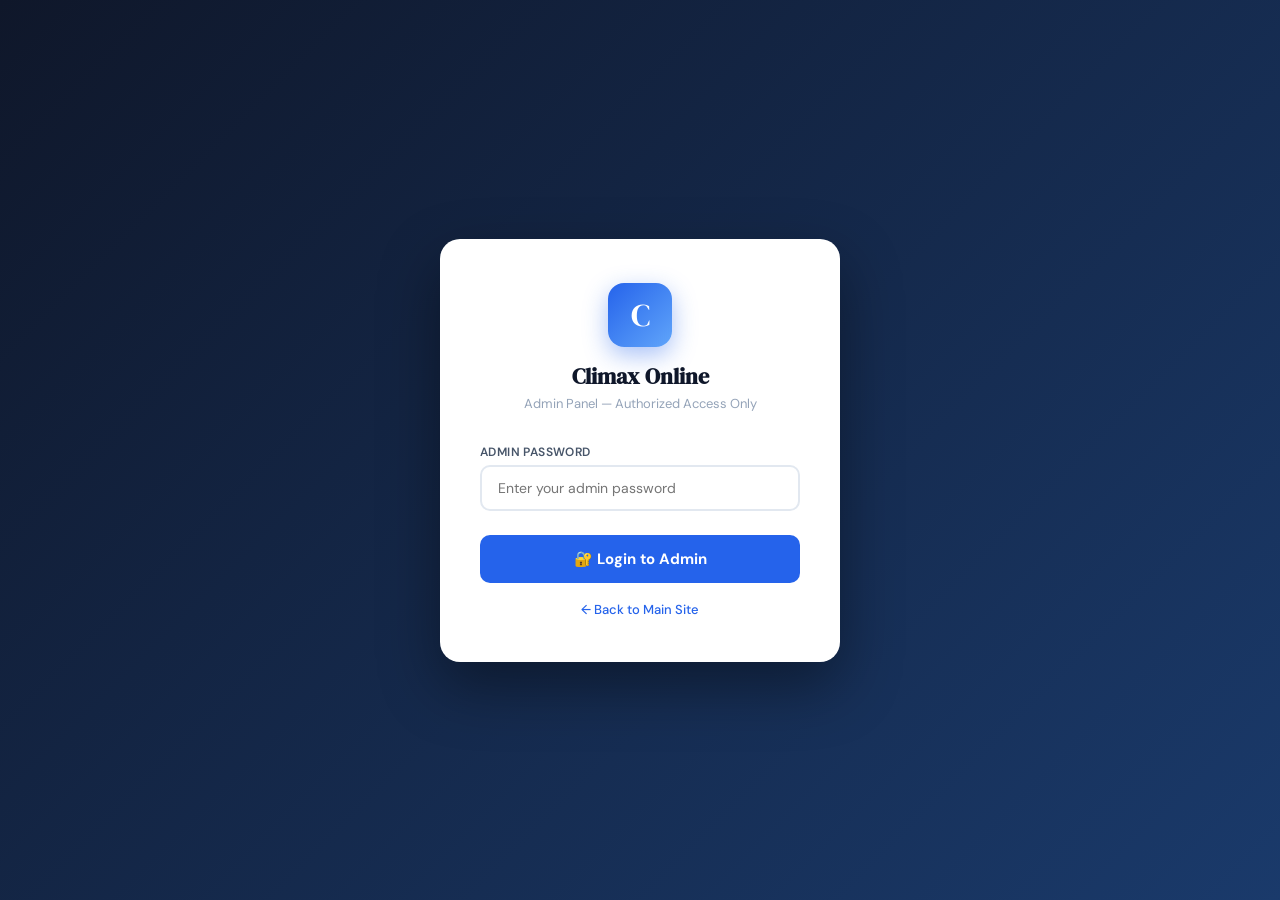
<file: admin/dashboard.html>
<!DOCTYPE html>
<html lang="en">
<head>
  <meta charset="UTF-8"/>
  <meta name="viewport" content="width=device-width, initial-scale=1.0"/>
  <title>Admin Dashboard — Climax Online</title>
  <link href="https://fonts.googleapis.com/css2?family=DM+Serif+Display&family=DM+Sans:wght@400;500;600;700&display=swap" rel="stylesheet">
  <style>
    :root{--blue:#2563eb;--blue-d:#1d4ed8;--blue-l:#eff6ff;--blue-t:#dbeafe;--navy:#0f172a;--gray50:#f8fafc;--gray100:#f1f5f9;--gray200:#e2e8f0;--gray400:#94a3b8;--gray600:#475569;--gray800:#1e293b;--red:#ef4444;--green:#16a34a;--gold:#f59e0b;--r:10px}
    *{box-sizing:border-box;margin:0;padding:0}
    body{font-family:'DM Sans',sans-serif;background:var(--gray50);color:var(--gray800);min-height:100vh;font-size:13.5px}
    .hdr{background:var(--navy);padding:12px 24px;display:flex;align-items:center;justify-content:space-between;position:sticky;top:0;z-index:200;box-shadow:0 2px 12px rgba(0,0,0,0.3)}
    .hdr-logo{font-family:'DM Serif Display',serif;color:#fff;font-size:19px}
    .hdr-logo span{color:var(--gold);font-size:11px;display:block;font-family:'DM Sans',sans-serif;font-weight:500}
    .hdr-actions{display:flex;gap:8px;align-items:center}
    .btn{padding:7px 14px;border-radius:7px;border:none;cursor:pointer;font-size:12.5px;font-weight:600;font-family:'DM Sans',sans-serif;transition:all 0.2s;text-decoration:none;display:inline-flex;align-items:center;gap:5px}
    .btn-danger{background:#fef2f2;color:var(--red);border:1px solid #fecaca}.btn-danger:hover{background:var(--red);color:#fff}
    .btn-success{background:#f0fdf4;color:var(--green);border:1px solid #bbf7d0}.btn-success:hover{background:var(--green);color:#fff}
    .btn-ghost{background:rgba(255,255,255,0.1);color:#fff}.btn-ghost:hover{background:rgba(255,255,255,0.2)}
    .btn-sm{padding:5px 10px;font-size:11.5px}
    .wrap{max-width:1200px;margin:0 auto;padding:20px}
    .stats{display:grid;grid-template-columns:repeat(5,1fr);gap:10px;margin-bottom:20px}
    .stat-card{background:#fff;border-radius:var(--r);padding:14px;border:1px solid var(--gray200);text-align:center}
    .stat-card .n{font-family:'DM Serif Display',serif;font-size:26px;color:var(--navy);display:block}
    .stat-card .l{font-size:10.5px;color:var(--gray400);font-weight:600;text-transform:uppercase;letter-spacing:0.4px;margin-top:2px}
    .layout{display:grid;grid-template-columns:1fr 370px;gap:20px;align-items:start}
    .form-panel{background:#fff;border-radius:var(--r);border:1px solid var(--gray200);overflow:hidden}
    .form-panel-hdr{background:linear-gradient(135deg,var(--navy),#1e3a5f);padding:16px 20px;color:#fff}
    .form-panel-hdr h2{font-family:'DM Serif Display',serif;font-size:17px}
    .form-panel-hdr p{font-size:11px;color:#bfdbfe;margin-top:2px}
    .form-body{padding:20px}
    .fsec{margin-bottom:20px;padding-bottom:20px;border-bottom:1px solid var(--gray100)}
    .fsec:last-child{border-bottom:none;margin-bottom:0;padding-bottom:0}
    .fsec-title{font-size:11px;font-weight:700;color:var(--blue);text-transform:uppercase;letter-spacing:0.6px;margin-bottom:12px;display:flex;align-items:center;gap:6px}
    .fsec-title::before{content:'';display:block;width:3px;height:14px;background:var(--blue);border-radius:2px}
    .fgrp{margin-bottom:11px}
    label{display:block;font-size:11px;font-weight:600;color:var(--gray600);margin-bottom:4px;text-transform:uppercase;letter-spacing:0.3px}
    input[type=text],input[type=url],select,textarea{width:100%;padding:9px 11px;border:1.5px solid var(--gray200);border-radius:7px;font-size:13px;outline:none;transition:border 0.2s;font-family:'DM Sans',sans-serif;color:var(--gray800);background:#fff}
    input:focus,select:focus,textarea:focus{border-color:var(--blue);background:#fafcff}
    textarea{resize:vertical}
    .frow{display:grid;grid-template-columns:1fr 1fr;gap:10px}
    .frow3{display:grid;grid-template-columns:1fr 1fr 1fr;gap:8px}
    .hint{font-size:11px;color:var(--gray400);margin-top:3px}
    .dyn-table{width:100%;border-collapse:collapse;margin-top:6px}
    .dyn-table th{font-size:11px;font-weight:600;color:var(--gray600);padding:6px 8px;background:var(--gray50);border:1px solid var(--gray200);text-align:left}
    .dyn-table td{padding:4px 5px;border:1px solid var(--gray200)}
    .dyn-table input{border:none;padding:5px 6px;font-size:12.5px;width:100%;background:transparent;outline:none;font-family:'DM Sans',sans-serif}
    .dyn-table input:focus{background:var(--blue-l);border-radius:4px}
    .del-row{background:none;border:none;color:var(--red);cursor:pointer;font-size:16px;padding:2px 6px;border-radius:4px;font-family:sans-serif}
    .del-row:hover{background:#fef2f2}
    .add-row-btn{margin-top:7px;padding:6px 12px;background:var(--gray50);border:1.5px dashed var(--gray200);border-radius:6px;font-size:12px;color:var(--gray600);cursor:pointer;width:100%;font-family:'DM Sans',sans-serif;font-weight:600;transition:all 0.2s}
    .add-row-btn:hover{border-color:var(--blue);color:var(--blue);background:var(--blue-l)}
    .img-tabs{display:flex;gap:6px;margin-bottom:8px}
    .img-tab{flex:1;padding:6px;border:1.5px solid var(--gray200);border-radius:6px;font-size:12px;font-weight:600;background:#fff;cursor:pointer;color:var(--gray600);text-align:center;transition:all 0.2s}
    .img-tab.active{border-color:var(--blue);background:var(--blue-l);color:var(--blue)}
    .upload-area{border:2px dashed var(--gray200);border-radius:8px;padding:14px;text-align:center;cursor:pointer;background:var(--gray50);transition:all 0.2s}
    .upload-area:hover{border-color:#60a5fa;background:var(--blue-l)}
    .upload-area input{display:none}
    .img-preview{max-width:100%;border-radius:6px;margin-top:8px;display:none;max-height:100px;object-fit:cover}
    .submit-row{display:flex;gap:8px;margin-top:14px}
    .submit-btn{flex:1;padding:12px;background:var(--blue);color:#fff;border:none;border-radius:8px;font-size:14px;font-weight:700;cursor:pointer;font-family:'DM Sans',sans-serif;transition:background 0.2s}
    .submit-btn:hover{background:var(--blue-d)}
    .submit-btn:disabled{background:var(--gray400);cursor:not-allowed}
    .reset-btn{padding:12px 14px;background:var(--gray100);color:var(--gray600);border:1px solid var(--gray200);border-radius:8px;font-size:13px;cursor:pointer;font-family:'DM Sans',sans-serif}
    .toast{border-radius:7px;padding:9px 13px;font-size:13px;margin-top:10px;display:none;font-weight:600;text-align:center}
    .toast-ok{background:#f0fdf4;color:var(--green);border:1px solid #bbf7d0}
    .toast-err{background:#fef2f2;color:var(--red);border:1px solid #fecaca;font-weight:400}
    .edit-banner{background:linear-gradient(135deg,#fef9c3,#fde68a);border:1px solid #f59e0b;border-radius:7px;padding:9px 13px;font-size:12.5px;color:#92400e;font-weight:600;margin-bottom:12px;display:none}
    .list-panel{background:#fff;border-radius:var(--r);border:1px solid var(--gray200)}
    .list-hdr{padding:14px 18px;border-bottom:1px solid var(--gray200);display:flex;align-items:center;justify-content:space-between;position:sticky;top:70px;background:#fff;z-index:10;border-radius:var(--r) var(--r) 0 0}
    .list-hdr h2{font-family:'DM Serif Display',serif;font-size:16px}
    .count-badge{background:var(--blue-t);color:var(--blue);padding:3px 9px;border-radius:999px;font-size:11.5px;font-weight:700}
    .filter-bar{padding:10px 14px;border-bottom:1px solid var(--gray100);display:flex;gap:5px;flex-wrap:wrap}
    .fpill{padding:4px 9px;border-radius:999px;font-size:11.5px;font-weight:600;border:1.5px solid var(--gray200);background:#fff;color:var(--gray600);cursor:pointer;transition:all 0.15s}
    .fpill.active{background:var(--blue);color:#fff;border-color:var(--blue)}
    .post-item{display:flex;gap:10px;align-items:flex-start;padding:11px 15px;border-bottom:1px solid var(--gray100);transition:background 0.15s}
    .post-item:hover{background:var(--gray50)}
    .post-thumb{width:58px;height:44px;border-radius:6px;flex-shrink:0;background:var(--blue-l);display:flex;align-items:center;justify-content:center;font-size:20px;overflow:hidden}
    .post-thumb img{width:58px;height:44px;object-fit:cover;border-radius:6px}
    .post-info{flex:1;min-width:0}
    .post-title-text{font-size:12.5px;font-weight:600;color:var(--navy);margin-bottom:4px;white-space:nowrap;overflow:hidden;text-overflow:ellipsis}
    .post-meta-row{display:flex;gap:5px;align-items:center;flex-wrap:wrap}
    .post-date-text{font-size:10.5px;color:var(--gray400)}
    .post-actions{display:flex;gap:5px;flex-shrink:0;align-items:center}
    .badge{display:inline-flex;align-items:center;gap:2px;padding:2px 7px;border-radius:999px;font-size:10px;font-weight:700;text-transform:uppercase}
    .badge-job{background:#dbeafe;color:#1d4ed8}.badge-result{background:#dcfce7;color:#15803d}
    .badge-admit{background:#fef9c3;color:#a16207}.badge-answer{background:#fce7f3;color:#be185d}
    .badge-syllabus{background:#f3e8ff;color:#7c3aed}.badge-news{background:#ffedd5;color:#c2410c}
    .loading-list{padding:36px;text-align:center;color:var(--gray400)}
    .loader{width:28px;height:28px;border:3px solid var(--blue-t);border-top-color:var(--blue);border-radius:50%;animation:spin 0.8s linear infinite;margin:0 auto 10px}
    @keyframes spin{to{transform:rotate(360deg)}}
    @media(max-width:1000px){.layout{grid-template-columns:1fr}.stats{grid-template-columns:repeat(3,1fr)}}
    @media(max-width:600px){.stats{grid-template-columns:repeat(2,1fr)}.frow,.frow3{grid-template-columns:1fr}}
  </style>
</head>
<body>
<header class="hdr">
  <div class="hdr-logo">Climax Online <span>⚙️ Admin Dashboard</span></div>
  <div class="hdr-actions">
    <a href="../index.html" class="btn btn-ghost">🌐 View Site</a>
    <button class="btn btn-danger btn-sm" onclick="logout()">Logout</button>
  </div>
</header>

<div class="wrap">
  <div class="stats">
    <div class="stat-card"><span class="n" id="s-total">—</span><span class="l">Total Posts</span></div>
    <div class="stat-card"><span class="n" id="s-jobs">—</span><span class="l">Jobs</span></div>
    <div class="stat-card"><span class="n" id="s-results">—</span><span class="l">Results</span></div>
    <div class="stat-card"><span class="n" id="s-admits">—</span><span class="l">Admit Cards</span></div>
    <div class="stat-card"><span class="n" id="s-others">—</span><span class="l">Others</span></div>
  </div>

  <div class="layout">
    <!-- FORM -->
    <div class="form-panel">
      <div class="form-panel-hdr">
        <h2 id="formHeading">➕ Add New Post</h2>
        <p id="formSub">SarkariResult style — Important Dates, Fee, Links tables</p>
      </div>
      <div class="form-body">
        <div class="edit-banner" id="editBanner">✏️ Editing existing post</div>

        <!-- BASIC -->
        <div class="fsec">
          <div class="fsec-title">Basic Information</div>
          <div class="fgrp"><label>Post Title *</label><input type="text" id="f-title" placeholder="e.g. RRB ALP CEN 01/2026 Online Form"/></div>
          <div class="frow">
            <div class="fgrp"><label>Category *</label>
              <select id="f-cat">
                <option value="">— Select —</option>
                <option value="job">💼 Latest Job</option>
                <option value="result">📊 Result</option>
                <option value="admit">🪪 Admit Card</option>
                <option value="answer">🗝️ Answer Key</option>
                <option value="syllabus">📚 Syllabus</option>
                <option value="news">📰 News</option>
              </select>
            </div>
            <div class="fgrp"><label>Department / Board</label><input type="text" id="f-dept" placeholder="e.g. Railway Recruitment Board"/></div>
          </div>
          <div class="fgrp"><label>Short Description * (WhatsApp share mein jayega)</label><textarea id="f-desc" rows="2" placeholder="2-3 line summary..."></textarea></div>
          <div class="fgrp"><label>Post Image</label>
            <div class="img-tabs">
              <div class="img-tab active" onclick="setImgMode('url')" id="tab-url">🔗 Image URL</div>
              <div class="img-tab" onclick="setImgMode('upload')" id="tab-upload">📁 Upload</div>
            </div>
            <div id="url-mode"><input type="url" id="f-imgurl" placeholder="https://i.imgur.com/..." oninput="previewUrl()"/><div class="hint">💡 imgur.com pe upload karo → link paste karo</div></div>
            <div id="upload-mode" style="display:none"><div class="upload-area" onclick="document.getElementById('f-file').click()"><input type="file" id="f-file" accept="image/*" onchange="previewFile()"/><div id="uploadTxt">📸 Click to select image</div></div></div>
            <img id="imgPrev" class="img-preview" alt="Preview"/>
          </div>
        </div>

        <!-- VACANCY DETAILS -->
        <div class="fsec">
          <div class="fsec-title">Vacancy Details</div>
          <div class="frow3">
            <div class="fgrp"><label>Total Posts</label><input type="text" id="f-total" placeholder="e.g. 9144"/></div>
            <div class="fgrp"><label>Post Name</label><input type="text" id="f-postname" placeholder="e.g. ALP, Technician"/></div>
            <div class="fgrp"><label>Pay Scale / Salary</label><input type="text" id="f-salary" placeholder="e.g. ₹19900-63200"/></div>
          </div>
          <div class="frow3">
            <div class="fgrp"><label>Age Limit</label><input type="text" id="f-age" placeholder="e.g. 18-33 Years"/></div>
            <div class="fgrp"><label>Qualification</label><input type="text" id="f-qual" placeholder="e.g. 10th / ITI"/></div>
            <div class="fgrp"><label>Exam Mode</label><input type="text" id="f-mode" placeholder="e.g. CBT Online"/></div>
          </div>
          <div class="fgrp"><label>Last Date (card display ke liye)</label><input type="text" id="f-lastdate" placeholder="e.g. 09 Feb 2026"/></div>
        </div>

        <!-- IMPORTANT DATES TABLE -->
        <div class="fsec">
          <div class="fsec-title">📅 Important Dates Table</div>
          <table class="dyn-table">
            <thead><tr><th style="width:55%">Event / Activity</th><th style="width:38%">Date</th><th style="width:7%"></th></tr></thead>
            <tbody id="dateRows">
              <tr><td><input type="text" value="Notification Released"/></td><td><input type="text" placeholder="DD Mon YYYY"/></td><td><button class="del-row" onclick="delRow(this)">×</button></td></tr>
              <tr><td><input type="text" value="Apply Online Start"/></td><td><input type="text" placeholder="DD Mon YYYY"/></td><td><button class="del-row" onclick="delRow(this)">×</button></td></tr>
              <tr><td><input type="text" value="Last Date to Apply"/></td><td><input type="text" placeholder="DD Mon YYYY"/></td><td><button class="del-row" onclick="delRow(this)">×</button></td></tr>
              <tr><td><input type="text" value="Fee Payment Last Date"/></td><td><input type="text" placeholder="DD Mon YYYY"/></td><td><button class="del-row" onclick="delRow(this)">×</button></td></tr>
              <tr><td><input type="text" value="Exam Date"/></td><td><input type="text" placeholder="Month YYYY"/></td><td><button class="del-row" onclick="delRow(this)">×</button></td></tr>
            </tbody>
          </table>
          <button class="add-row-btn" onclick="addRow('dateRows','text','Event name','DD Mon YYYY')">+ Add Date Row</button>
        </div>

        <!-- APPLICATION FEE TABLE -->
        <div class="fsec">
          <div class="fsec-title">💰 Application Fee Table</div>
          <table class="dyn-table">
            <thead><tr><th style="width:60%">Category</th><th style="width:33%">Fee Amount</th><th style="width:7%"></th></tr></thead>
            <tbody id="feeRows">
              <tr><td><input type="text" value="General / OBC / EWS"/></td><td><input type="text" placeholder="₹500"/></td><td><button class="del-row" onclick="delRow(this)">×</button></td></tr>
              <tr><td><input type="text" value="SC / ST / PwBD / Female"/></td><td><input type="text" placeholder="₹250"/></td><td><button class="del-row" onclick="delRow(this)">×</button></td></tr>
            </tbody>
          </table>
          <button class="add-row-btn" onclick="addRow('feeRows','text','Category','₹000')">+ Add Fee Row</button>
        </div>

        <!-- IMPORTANT LINKS TABLE -->
        <div class="fsec">
          <div class="fsec-title">🔗 Important Links Table</div>
          <table class="dyn-table">
            <thead><tr><th style="width:45%">Link Label</th><th style="width:48%">URL</th><th style="width:7%"></th></tr></thead>
            <tbody id="linkRows">
              <tr><td><input type="text" value="Apply Online"/></td><td><input type="url" placeholder="https://..."/></td><td><button class="del-row" onclick="delRow(this)">×</button></td></tr>
              <tr><td><input type="text" value="Download Notification"/></td><td><input type="url" placeholder="https://..."/></td><td><button class="del-row" onclick="delRow(this)">×</button></td></tr>
              <tr><td><input type="text" value="Official Website"/></td><td><input type="url" placeholder="https://..."/></td><td><button class="del-row" onclick="delRow(this)">×</button></td></tr>
            </tbody>
          </table>
          <button class="add-row-btn" onclick="addLinkRow()">+ Add Link Row</button>
        </div>

        <!-- EXTRA NOTES -->
        <div class="fsec">
          <div class="fsec-title">📝 Extra Notes (Optional)</div>
          <textarea id="f-notes" rows="3" placeholder="Additional info: eligibility details, selection process, age relaxation..."></textarea>
        </div>

        <div class="submit-row">
          <button class="submit-btn" id="submitBtn" onclick="submitPost()">✅ Publish Post</button>
          <button class="reset-btn" onclick="resetForm()">✕ Clear</button>
        </div>
        <div class="toast toast-ok" id="toastOk"></div>
        <div class="toast toast-err" id="toastErr"></div>
      </div>
    </div>

    <!-- POSTS LIST -->
    <div class="list-panel">
      <div class="list-hdr">
        <h2>All Posts</h2>
        <span class="count-badge" id="postCount">Loading...</span>
      </div>
      <div class="filter-bar">
        <span class="fpill active" onclick="filterList('all',this)">All</span>
        <span class="fpill" onclick="filterList('job',this)">💼 Jobs</span>
        <span class="fpill" onclick="filterList('result',this)">📊 Results</span>
        <span class="fpill" onclick="filterList('admit',this)">🪪 Admit</span>
        <span class="fpill" onclick="filterList('answer',this)">🗝️ Answer</span>
      </div>
      <div id="postsList"><div class="loading-list"><div class="loader"></div><p>Loading...</p></div></div>
    </div>
  </div>
</div>

<script>
  if(sessionStorage.getItem('climax_admin')!=='true') window.location.href='login.html';
  const ADMIN_HASH=sessionStorage.getItem('climax_hash');
  const API='/.netlify/functions/posts';
  let allPosts=[],editingId=null,imgMode='url',uploadedDataUrl=null,listFilter='all';

  function logout(){sessionStorage.clear();window.location.href='login.html';}

  async function loadPosts(){
    try{
      const res=await fetch(API);
      const data=await res.json();
      allPosts=(data.posts||[]).sort((a,b)=>b.createdAt-a.createdAt);
      updateStats();renderList();
    }catch(e){document.getElementById('postsList').innerHTML='<div class="loading-list"><p style="color:#ef4444">Load failed. Check Netlify functions.</p></div>';}
  }

  function updateStats(){
    document.getElementById('s-total').textContent=allPosts.length;
    document.getElementById('s-jobs').textContent=allPosts.filter(p=>p.category==='job').length;
    document.getElementById('s-results').textContent=allPosts.filter(p=>p.category==='result').length;
    document.getElementById('s-admits').textContent=allPosts.filter(p=>p.category==='admit').length;
    document.getElementById('s-others').textContent=allPosts.filter(p=>!['job','result','admit'].includes(p.category)).length;
  }

  function filterList(cat,el){
    listFilter=cat;
    document.querySelectorAll('.fpill').forEach(p=>p.classList.remove('active'));
    el.classList.add('active');renderList();
  }

  function renderList(){
    const list=document.getElementById('postsList');
    const filtered=listFilter==='all'?allPosts:allPosts.filter(p=>p.category===listFilter);
    document.getElementById('postCount').textContent=filtered.length+' posts';
    if(!filtered.length){list.innerHTML='<div class="loading-list"><p>No posts here yet.</p></div>';return;}
    const icons={job:'💼',result:'📊',admit:'🪪',answer:'🗝️',syllabus:'📚',news:'📰'};
    list.innerHTML=filtered.map(p=>{
      const date=p.createdAt?new Date(p.createdAt).toLocaleDateString('en-IN',{day:'numeric',month:'short',year:'numeric'}):'';
      const thumb=p.imageUrl?`<div class="post-thumb"><img src="${p.imageUrl}" onerror="this.parentElement.innerHTML='${icons[p.category]||'📋'}'"/></div>`:`<div class="post-thumb">${icons[p.category]||'📋'}</div>`;
      return`<div class="post-item">${thumb}<div class="post-info"><div class="post-title-text">${p.title}</div><div class="post-meta-row"><span class="badge badge-${p.category}">${icons[p.category]||'📋'} ${p.category}</span><span class="post-date-text">${date}</span>${p.lastDate?`<span class="post-date-text" style="color:#ef4444">⏰ ${p.lastDate}</span>`:''}</div></div><div class="post-actions"><button class="btn btn-success btn-sm" onclick="editPost('${p.id}')">✏️</button><button class="btn btn-danger btn-sm" onclick="deletePost('${p.id}')">🗑️</button></div></div>`;
    }).join('');
  }

  function collectTable(tbodyId){
    const rows=[];
    document.querySelectorAll('#'+tbodyId+' tr').forEach(tr=>{
      const inputs=tr.querySelectorAll('input');
      const vals=Array.from(inputs).map(i=>i.value.trim());
      if(vals.some(v=>v)) rows.push(vals);
    });
    return rows;
  }

  async function submitPost(){
    const title=document.getElementById('f-title').value.trim();
    const cat=document.getElementById('f-cat').value;
    const desc=document.getElementById('f-desc').value.trim();
    const imgUrl=imgMode==='url'?document.getElementById('f-imgurl').value.trim():uploadedDataUrl||'';
    document.getElementById('toastErr').style.display='none';
    if(!title){showErr('❌ Title zaroori hai!');return;}
    if(!cat){showErr('❌ Category select karo!');return;}
    if(!desc){showErr('❌ Short description zaroori hai!');return;}
    const btn=document.getElementById('submitBtn');
    btn.disabled=true;btn.textContent='⏳ Publishing...';
    const postData={
      title,category:cat,description:desc,imageUrl:imgUrl,
      department:document.getElementById('f-dept').value.trim(),
      lastDate:document.getElementById('f-lastdate').value.trim(),
      totalPosts:document.getElementById('f-total').value.trim(),
      postName:document.getElementById('f-postname').value.trim(),
      salary:document.getElementById('f-salary').value.trim(),
      ageLimit:document.getElementById('f-age').value.trim(),
      qualification:document.getElementById('f-qual').value.trim(),
      examMode:document.getElementById('f-mode').value.trim(),
      notes:document.getElementById('f-notes').value.trim(),
      importantDates:collectTable('dateRows'),
      applicationFee:collectTable('feeRows'),
      importantLinks:collectTable('linkRows'),
    };
    try{
      let updatedPosts;
      if(editingId){updatedPosts=allPosts.map(p=>p.id===editingId?{...p,...postData}:p);}
      else{postData.id=Date.now().toString(36)+Math.random().toString(36).substr(2,5);postData.createdAt=Date.now();updatedPosts=[postData,...allPosts];}
      await savePosts(updatedPosts);
      allPosts=updatedPosts;updateStats();renderList();
      showOk(editingId?'✅ Post updated!':'✅ Post published!');resetForm();
    }catch(e){showErr('❌ Error: '+e.message);}
    btn.disabled=false;btn.textContent='✅ Publish Post';
  }

  async function savePosts(posts){
    const res=await fetch(API,{method:'PUT',headers:{'Content-Type':'application/json','X-Admin-Hash':ADMIN_HASH},body:JSON.stringify({posts})});
    if(!res.ok) throw new Error((await res.json()).error||'Save failed');
  }

  function editPost(id){
    const p=allPosts.find(x=>x.id===id);if(!p)return;
    editingId=id;
    document.getElementById('f-title').value=p.title||'';
    document.getElementById('f-cat').value=p.category||'';
    document.getElementById('f-desc').value=p.description||'';
    document.getElementById('f-dept').value=p.department||'';
    document.getElementById('f-lastdate').value=p.lastDate||'';
    document.getElementById('f-total').value=p.totalPosts||'';
    document.getElementById('f-postname').value=p.postName||'';
    document.getElementById('f-salary').value=p.salary||'';
    document.getElementById('f-age').value=p.ageLimit||'';
    document.getElementById('f-qual').value=p.qualification||'';
    document.getElementById('f-mode').value=p.examMode||'';
    document.getElementById('f-notes').value=p.notes||'';
    document.getElementById('f-imgurl').value=p.imageUrl||'';
    if(p.imageUrl){const pv=document.getElementById('imgPrev');pv.src=p.imageUrl;pv.style.display='block';}
    function restoreTable(tbodyId,rows,type2){
      if(!rows||!rows.length)return;
      document.getElementById(tbodyId).innerHTML='';
      rows.forEach(r=>{const tr=document.createElement('tr');tr.innerHTML=`<td><input type="text" value="${(r[0]||'').replace(/"/g,'&quot;')}"/></td><td><input type="${type2||'text'}" value="${(r[1]||'').replace(/"/g,'&quot;')}"/></td><td><button class="del-row" onclick="delRow(this)">×</button></td>`;document.getElementById(tbodyId).appendChild(tr);});
    }
    restoreTable('dateRows',p.importantDates,'text');
    restoreTable('feeRows',p.applicationFee,'text');
    restoreTable('linkRows',p.importantLinks,'url');
    document.getElementById('formHeading').textContent='✏️ Edit Post';
    document.getElementById('formSub').textContent=p.title.substring(0,45)+'...';
    document.getElementById('editBanner').style.display='block';
    document.getElementById('submitBtn').textContent='💾 Update Post';
    document.querySelector('.form-panel').scrollIntoView({behavior:'smooth'});
  }

  async function deletePost(id){
    const p=allPosts.find(x=>x.id===id);
    if(!confirm('🗑️ Delete?\n\n"'+p?.title+'"'))return;
    try{const updated=allPosts.filter(x=>x.id!==id);await savePosts(updated);allPosts=updated;updateStats();renderList();showOk('🗑️ Deleted.');}
    catch(e){showErr('❌ Delete failed: '+e.message);}
  }

  function resetForm(){
    editingId=null;uploadedDataUrl=null;
    ['f-title','f-cat','f-desc','f-dept','f-lastdate','f-total','f-postname','f-salary','f-age','f-qual','f-mode','f-notes','f-imgurl'].forEach(id=>{const el=document.getElementById(id);if(el)el.value='';});
    document.getElementById('imgPrev').style.display='none';
    document.getElementById('formHeading').textContent='➕ Add New Post';
    document.getElementById('formSub').textContent='SarkariResult style — Important Dates, Fee, Links tables';
    document.getElementById('editBanner').style.display='none';
    document.getElementById('submitBtn').textContent='✅ Publish Post';
    document.getElementById('toastOk').style.display='none';
    document.getElementById('toastErr').style.display='none';
    document.getElementById('dateRows').innerHTML='<tr><td><input type="text" value="Notification Released"/></td><td><input type="text" placeholder="DD Mon YYYY"/></td><td><button class="del-row" onclick="delRow(this)">×</button></td></tr><tr><td><input type="text" value="Apply Online Start"/></td><td><input type="text" placeholder="DD Mon YYYY"/></td><td><button class="del-row" onclick="delRow(this)">×</button></td></tr><tr><td><input type="text" value="Last Date to Apply"/></td><td><input type="text" placeholder="DD Mon YYYY"/></td><td><button class="del-row" onclick="delRow(this)">×</button></td></tr><tr><td><input type="text" value="Fee Payment Last Date"/></td><td><input type="text" placeholder="DD Mon YYYY"/></td><td><button class="del-row" onclick="delRow(this)">×</button></td></tr>';
    document.getElementById('feeRows').innerHTML='<tr><td><input type="text" value="General / OBC / EWS"/></td><td><input type="text" placeholder="₹500"/></td><td><button class="del-row" onclick="delRow(this)">×</button></td></tr><tr><td><input type="text" value="SC / ST / PwBD / Female"/></td><td><input type="text" placeholder="₹250"/></td><td><button class="del-row" onclick="delRow(this)">×</button></td></tr>';
    document.getElementById('linkRows').innerHTML='<tr><td><input type="text" value="Apply Online"/></td><td><input type="url" placeholder="https://..."/></td><td><button class="del-row" onclick="delRow(this)">×</button></td></tr><tr><td><input type="text" value="Download Notification"/></td><td><input type="url" placeholder="https://..."/></td><td><button class="del-row" onclick="delRow(this)">×</button></td></tr><tr><td><input type="text" value="Official Website"/></td><td><input type="url" placeholder="https://..."/></td><td><button class="del-row" onclick="delRow(this)">×</button></td></tr>';
  }

  function addRow(tbodyId,type2,ph1,ph2){
    const tbody=document.getElementById(tbodyId);
    const tr=document.createElement('tr');
    tr.innerHTML=`<td><input type="text" placeholder="${ph1}"/></td><td><input type="${type2}" placeholder="${ph2}"/></td><td><button class="del-row" onclick="delRow(this)">×</button></td>`;
    tbody.appendChild(tr);
  }
  function addLinkRow(){
    const tbody=document.getElementById('linkRows');
    const tr=document.createElement('tr');
    tr.innerHTML='<td><input type="text" placeholder="Link Label"/></td><td><input type="url" placeholder="https://..."/></td><td><button class="del-row" onclick="delRow(this)">×</button></td>';
    tbody.appendChild(tr);
  }
  function delRow(btn){btn.closest('tr').remove();}
  function setImgMode(mode){imgMode=mode;document.getElementById('url-mode').style.display=mode==='url'?'block':'none';document.getElementById('upload-mode').style.display=mode==='upload'?'block':'none';document.getElementById('tab-url').classList.toggle('active',mode==='url');document.getElementById('tab-upload').classList.toggle('active',mode==='upload');}
  function previewUrl(){const url=document.getElementById('f-imgurl').value.trim();const pv=document.getElementById('imgPrev');if(url){pv.src=url;pv.style.display='block';}else{pv.style.display='none';}}
  function previewFile(){const file=document.getElementById('f-file').files[0];if(!file)return;const reader=new FileReader();reader.onload=e=>{uploadedDataUrl=e.target.result;const pv=document.getElementById('imgPrev');pv.src=e.target.result;pv.style.display='block';document.getElementById('uploadTxt').textContent='✅ '+file.name;};reader.readAsDataURL(file);}
  function showOk(msg){const el=document.getElementById('toastOk');el.textContent=msg;el.style.display='block';setTimeout(()=>el.style.display='none',3000);}
  function showErr(msg){const el=document.getElementById('toastErr');el.textContent=msg;el.style.display='block';}

  loadPosts();
</script>
</body>
</html>
</file>
